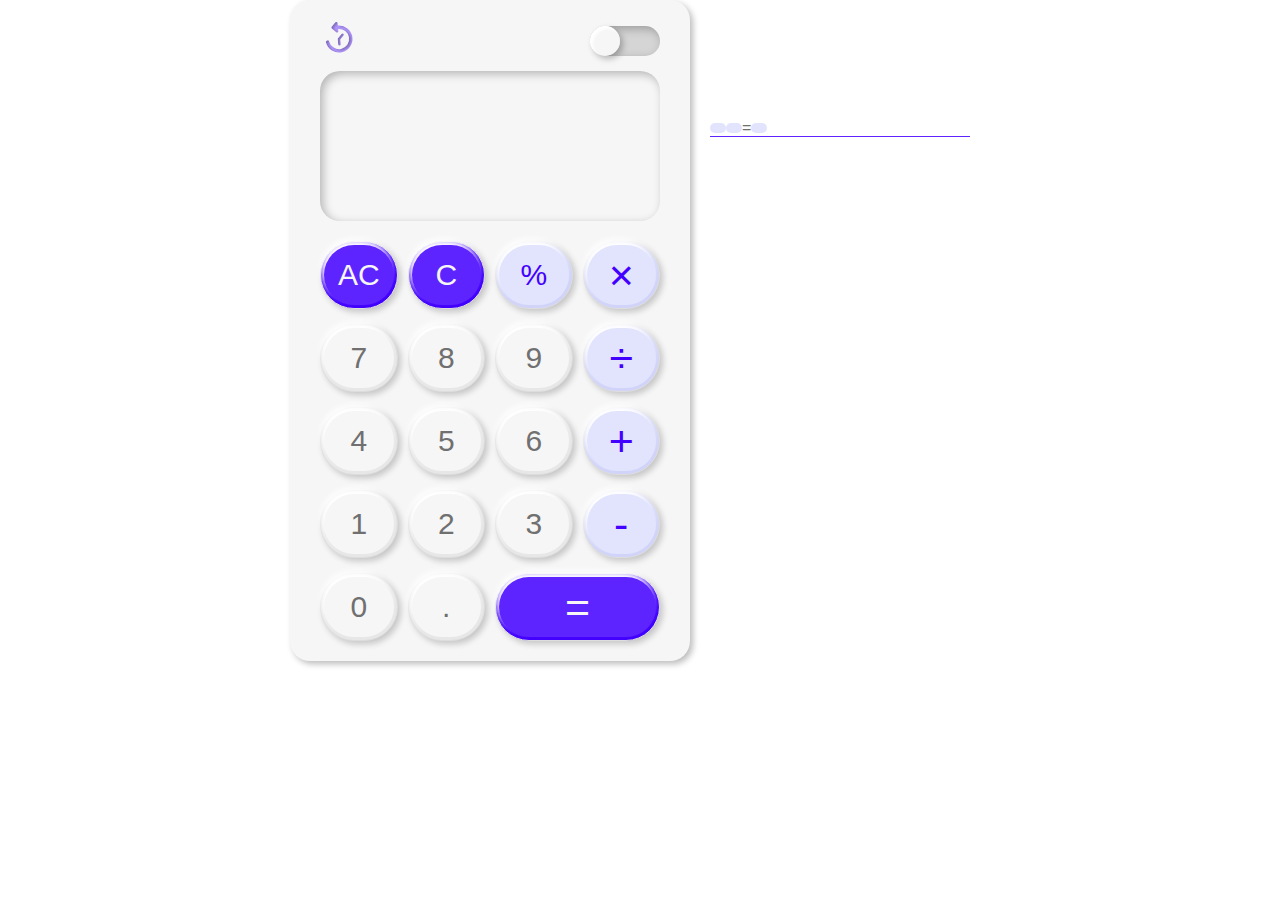
<file: calculator/index.html>
<!DOCTYPE html>
<html lang="ko">
<head>
  <meta charset="UTF-8">
  <meta name="viewport"
    content="width=device-width, initial-scale=1.0, minimum-scale=1, maximum-scale=1, user-scalable=no">
  <!-- media query -->
  <title>bracket calculator</title>
  <!-- 외부 -->
  <script src="https://cdnjs.cloudflare.com/ajax/libs/jquery/3.7.1/jquery.min.js"></script> <!-- jquery library-->


  <!-- 내부 -->
  <link rel="stylesheet" href="css/common.css">
  <link rel="stylesheet" href="css/style.css">
</head>
<body>
  <div id="cal">
    <div class="cal__setting">
      <div class="setting__bring">
        <button class="bring__btn"></button>
      </div>
      <div class="setting__mood">
        <div class="mood__track">
          <div class="mood__bar">
            <div class="mood__bar-inner"></div>
          </div>
        </div>
      </div>
    </div>
    <div class="cal__screen">
      <div id="screen__formula"></div>
      <div id="screen__answer" class="s_colorfont"></div>
    </div>
    <div class="cal__input">
      <div class="btn-frame performer">
        <button id="allclear" class="input__btn">AC</button>
      </div>
      <div class="btn-frame performer">
        <button id="clear" class="input__btn">C</button>
      </div>
      <div class="btn-frame operator">
        <div id="persent" value="*0.01" class="input__btn">&#37;</div>
      </div>
      <div class="btn-frame operator">
        <div id="times" value="*" class="input__btn">&times;</div>
      </div>
      <div class="btn-frame number">
        <div id="n7" value="7" class="input__btn">7</div>
      </div>
      <div class="btn-frame number">
        <div id="n8" value="8" class="input__btn">8</div>
      </div>
      <div class="btn-frame number">
        <div id="n9" value="9" class="input__btn">9</div>
      </div>
      <div class="btn-frame operator">
        <div id="divide" value="/" class="input__btn">&divide;</div>
      </div>
      <div class="btn-frame number">
        <div id="n4" value="4" class="input__btn">4</div>
      </div>
      <div class="btn-frame number">
        <div id="n5" value="5" class="input__btn">5</div>
      </div>
      <div class="btn-frame number">
        <div id="n6" value="6" class="input__btn">6</div>
      </div>
      <div class="btn-frame operator">
        <div id="plus" value="+" class="input__btn">&#43;</div>
      </div>
      <div class="btn-frame number">
        <div id="n1" value="1" class="input__btn">1</div>
      </div>
      <div class="btn-frame number">
        <div id="n2" value="2" class="input__btn">2</div>
      </div>
      <div class="btn-frame number">
        <div id="n3" value="3" class="input__btn">3</div>
      </div>
      <div class="btn-frame operator">
        <div id="minus" value="-" class="input__btn">-</div>
      </div>
      <div class="btn-frame number">
        <div id="n0" value="0" class="input__btn">0</div>
      </div>
      <div class="btn-frame number">
        <div id="dot" value="." class="input__btn">.</div>
      </div>
      <div class="btn-frame performer">
        <button id="submit" class="input__btn">&#61;</button>
      </div>
    </div>
  </div>
  <div id="list">
    <div id="list__recent" class="list__box">
      <div id="recent__text" class="list__item" ></div>
      <div id="recent__formula" class="list__item" ></div>
      <div class="list__eq">=</div>
      <div id="recent__answer" class="list__item"></div>
    </div>
    <div id="list__past"></div>
  </div>
  <script src="js/script.js"></script>
</body>
</html>
</file>
<file: calculator/css/style.css>
body {
  display: flex;
  justify-content: center;
  align-items: flex-start; 
}
#cal {
  background: var(--theam1-main);
  width: 400px;
  padding: 20px 30px;
  border-radius: 20px;
  box-shadow: 3px 3px 6px #00000044;
  box-sizing: border-box;
  transition: 0.3s;
  color: var(--font-color);
}
#cal.swich {
  --font-color : #aaa;
  
  --theam1-main: #333;
  --theam1-main-shadow: inset 3px 3px 6px #ffffff;
  --theam1-point1 : #999;
  --theam1-point1-1 : #fff;
  --theam1-point2 : #666;
  --theam1-point2-1 : #444;
}

.cal__setting {
  display: flex;
  justify-content: space-between;
  align-items: center;
}

.bring__btn {
  background: url(../img/clock-hover.svg) no-repeat center/cover;
  height: 38px;
  width: 38px;
}
.swich .bring__btn {
  background: url(../img/clock.svg) no-repeat center/cover;
}

.mood__track {
  height: 30px;
  width: 70px;
  border-radius: 30px;
  box-shadow: var(--theam1-main-shadow);
  background: #00000022;
  position: relative;
  transition: 0.3s;
}
.swich .mood__track {
  background: #fff;
}

.mood__bar {
  height: 30px;
  width: 30px;
  border-radius: 30px;
  box-shadow: 3px 3px 6px #00000044;
  position: absolute;
  transition: 0.3s;
  right: calc(100% - 30px);
}
.swich .mood__bar {
  right: 0;
}


.mood__bar-inner {
  height: 30px;
  width: 30px;
  border-radius: 30px;
  box-shadow: inset 3px 3px 3px #fff;
  background: var(--theam1-main);
}

.cal__screen {
  margin-top: 10px;
  width: 100%;
  height: 150px;
  border-radius: 20px;
  box-shadow: var(--theam1-main-shadow);
  padding: 30px 20px;
  position: relative;
}

#screen__formula {
  text-align: end;
  font-size: 3rem;
  width: 100%;
  overflow: hidden;
  white-space: nowrap;
  text-overflow: ellipsis;
  position: relative;
}


#screen__answer {
  text-align: end;
  font-size: 4rem;
  font-weight: bold;
  position: absolute;
  bottom: 30px;
  right: 20px;
  color: var(--theam1-point1-1);
}





.cal__input {
  margin-top: 20px;
  display: grid;
  grid-template-columns: repeat(4, 1fr);
  grid-template-rows: repeat(5, 1fr);
  grid-gap: 15px 10px;
  grid-template-areas: 'ac c percent times' 'n7 n8 n9 divide' 'n4 n5 n6 plus' 'n1 n2 n3 minus' 'n0 dot submit submit'
}


.btn-frame {
  border-radius: 35px;
  box-shadow: 3px 3px 6px #00000033;
  padding: 3px;
  box-sizing: border-box;
  background: #e7e7e7;
  border: 1px solid #ddd;
  cursor: pointer;
}
.input__btn {
  border-radius: 32px;
  box-shadow: -3px -6px 6px #fff;
  display: flex;
  justify-content: center;
  align-items: center;
  font-size: 3rem;
  height: 60px;
  background: var(--theam1-main); 
  box-sizing: border-box;
}
.btn-frame:last-child {
  grid-area: submit;
}

.btn-frame:active, .btn-frame:active .input__btn {
  box-shadow: inset 1px 1px 10px #00000022;
}
.btn-frame:active .input__btn {
  padding-top: 3px;
}
#times, #divide, #plus, #minus, #submit {
  font-size: 4.3rem;
}
button {
 width: 100%;
}

.operator {
  background: var(--theam1-point2-1);
}
.operator .input__btn {
  background: var(--theam1-point2);
  color: var(--theam1-point1-1);
}
.performer {
  background: var(--theam1-point1-1);
}

.performer .input__btn{
  background: var(--theam1-point1);
  color: var(--theam1-main);
}








#list {
  width: 300px;
  padding-top: 100px;
}
.list__box {
  display: flex;
  justify-content: flex-start;
  align-items: center;
  margin: 20px;
}
#list__recent {
  border-bottom: 1px solid var(--theam1-point1);
}
.list__past-items {
  display: flex;
  justify-content: flex-start;
  align-items: center;
  margin: 0 20px 10px;
}
.list__item {
  background: var(--theam1-point2);
  border-radius: 5px;
  padding: 0.3em 0.5em;
}
</file>
<file: calculator/css/common.css>
/* 리셋+++++++++++++++++++++++++++++++++++++++++++++++++++++++++++++++++++++++++++++++ */
@media (min-width:0) {

  /* http://meyerweb.com/eric/tools/css/reset/ 
   v2.0 | 20110126
   License: none (public domain)
*/
  html,
  body,
  div,
  span,
  applet,
  object,
  iframe,
  h1,
  h2,
  h3,
  h4,
  h5,
  h6,
  p,
  blockquote,
  pre,
  a,
  abbr,
  acronym,
  address,
  big,
  cite,
  code,
  del,
  dfn,
  em,
  img,
  ins,
  kbd,
  q,
  s,
  samp,
  small,
  strike,
  strong,
  sub,
  sup,
  tt,
  var,
  b,
  u,
  i,
  center,
  dl,
  dt,
  dd,
  ol,
  ul,
  li,
  fieldset,
  form,
  label,
  legend,
  table,
  caption,
  tbody,
  tfoot,
  thead,
  tr,
  th,
  td,
  article,
  aside,
  canvas,
  details,
  embed,
  figure,
  figcaption,
  footer,
  header,
  hgroup,
  menu,
  nav,
  output,
  ruby,
  section,
  summary,
  time,
  mark,
  audio,
  video {
    margin: 0;
    padding: 0;
    border: 0;
    font-size: 100%;
    font: inherit;
    vertical-align: baseline;
  }

  /* HTML5 display-role reset for older browsers */
  article,
  aside,
  details,
  figcaption,
  figure,
  footer,
  header,
  hgroup,
  menu,
  nav,
  section {
    display: block;
  }

  body {
    line-height: 1;
  }

  ol,
  ul {
    list-style: none;
  }

  blockquote,
  q {
    quotes: none;
  }

  blockquote:before,
  blockquote:after,
  q:before,
  q:after {
    content: '';
    content: none;
  }

  table {
    border-collapse: collapse;
    border-spacing: 0;
  }



  /*리셋 추가--------------------------------------------------------*/

  * {
    margin: 0;
    padding: 0;
    outline: none;
  }

  *,
  *:before,
  *:after {
    box-sizing: border-box;
  }

  *,
  *::before,
  *::after {
    box-sizing: border-box;
  }

  a {
    text-decoration: none;
    color: inherit;
  }

  li {
    list-style: none;
  }

  img {
    object-fit: scale-down;
    object-position: center;
    width: 100%;
    height: 100%;
  }

  button {
    background: transparent;
    border: none;
    box-shadow: none;
    border-radius: 0;
    padding: 0;
    overflow: visible;
    cursor: pointer
  }


}


/* 폰트+++++++++++++++++++++++++++++++++++++++++++++++++++++++++++++++++++++++++++++++ */
@media (min-width:0) {
  /* font-family: 'Roboto', sans-serif; */
  @import url('https://fonts.googleapis.com/css2?family=Roboto:ital,wght@0,100;0,300;0,400;0,500;0,700;0,900;1,100;1,300;1,400;1,500;1,700;1,900&display=swap');
}

/* 1320 790 430 */

/* 루트 ++++++++++++++++++++++++++++++++++++++++++++++++++++++++++++++++++++++++++++++ */
@media (min-width:0) {
  :root {
    /*폰트 스타일-------------------------*/
    --root-font-size: 62.5%;
    --font-family-main: 'Roboto', sans-serif;
    --font-color : #707070;

    /*-------------------------*/
    --theam1-main : #f6f6f6;
    --theam1-main-shadow: inset 3px 3px 10px #00000044;
    --theam1-point1 : #5D24FF;
    --theam1-point1-1 : #4200FF;
    --theam1-point2 : #E2E4FD;
    --theam1-point2-1 : #D1D4F8;
  }

}


/* 공통 추가 스타일 +++++++++++++++++++++++++++++++++++++++++++++++++++++++++++++++++++++ */






/* 공통 기본 스타일 +++++++++++++++++++++++++++++++++++++++++++++++++++++++++++++++++++++ */
@media (min-width:0) {

  html {
    font-size: var(--root-font-size);
    overflow-x: hidden;
    box-sizing: border-box;
  }

  body {
    color: var(--font-color);
    font-family: var(--font-family-main);
    font-size: 1.6rem;
    box-sizing: border-box;
  }

  .s-wrap {
    width: var(--wrap-width);
    max-width: var(--wrap-max-width);
    margin: 0 auto;
    position: relative;
  }

  .s-wrap::after,
  ul::after {
    content'';
    clear: both;
    display: block;
  }

  .s-flc {
    display: flex;
    justify-content: center;
    align-items: center;
  }

  .s-flsb {
    display: flex;
    justify-content: space-between;
    align-items: center;
  }


  .s-blind {
    position: absolute;
    left: -9999px;
    font-size: 0;
    width: 0;
    height: 0;
    overflow: hidden;
  }
}
</file>
